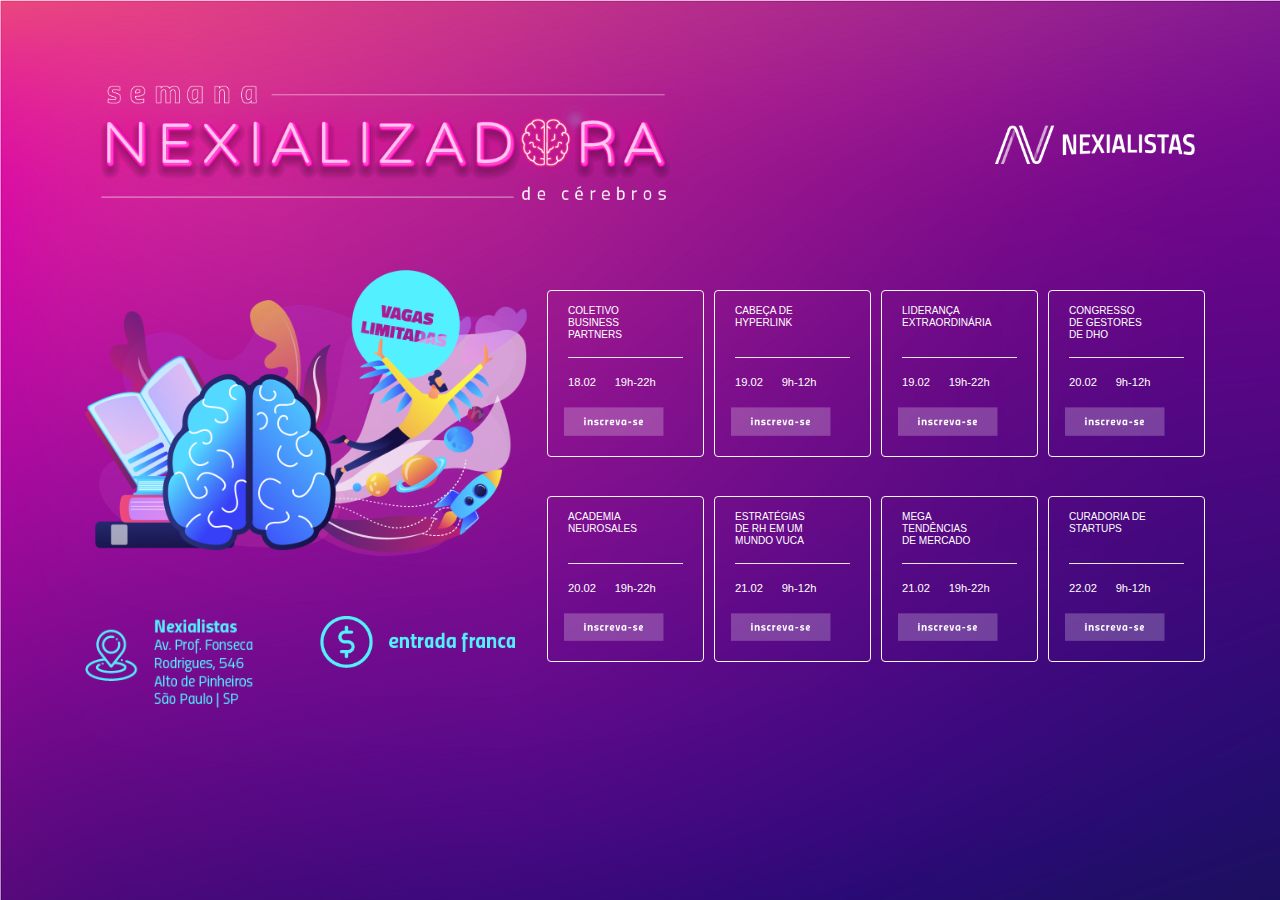
<file: Semana_Nexializadora_Cerebro.html>
<!DOCTYPE html>
<html lang="pt">
  <head>
    <!-- Required meta tags -->
    <meta charset="utf-8">
    <meta name="viewport" content="width=device-width, initial-scale=1, shrink-to-fit=no">
    <meta name="image" property="og:image" content="http://nexialistas.com/SNC/semana_nexializadora.png">
   

    <!-- CSS Boostrap -->

    <link rel="stylesheet" href="css/bootstrap.css">
    <link rel="stylesheet" href="css/bootstrap-grid.css">
    <link rel="stylesheet" href="css/bootstrap-reboot.css">
    
    <script src="https://cdnjs.cloudflare.com/ajax/libs/jquery/3.2.1/jquery.min.js"></script>
    <script src="https://maxcdn.bootstrapcdn.com/bootstrap/4.0.0/js/bootstrap.min.js"></script>

    <link rel="stylesheet" type="text/css" href="css/semana_nexializadora.css">

    
    <title>Semana Nexializadora de Cérebros</title>
  </head>

  <body class="bg">

          <div class="container">
               <div class="row">
                      <div class="col">
                        <img class="titulo-evento" src="img/Ativo_4.png" alt="">
                      </div>
                      <div class="col">
                        <img class="logo-nexi" src="img/Ativo_5.png" alt="">
                      </div>
                </div>
          </div> 
          
          <div class="container">
              <div class="row">
               
                     <div class="col">
                       <img class="vagas-limitadas" src="img/Ativo_11.png" alt="">
                     </div>
              

                     <div class="col">
                        <div class="card">
                            <div class="card-body">
                              <h6 class="card-subtitle mb-2 text-muted">COLETIVO</br> BUSINESS</br> PARTNERS</h6>
                              <hr>
                              <p class="card-text">18.02 &nbsp;&nbsp;&nbsp;&nbsp;&nbsp;19h-22h</p>
                              <a href="http://nexialistas.rds.land/coletivo-business-partner" class="card-link" target="_blank"><img class="btn-inscreva" src="img/Ativo_9.png" alt=""></a>
                            </div>
                          </div>
                        </div>

                          <div class="col">
                              <div class="card">
                                  <div class="card-body">
                                      <h6 class="card-subtitle mb-2 text-muted">CABEÇA DE</br> HYPERLINK</br></br></h6>
                                      <hr>
                                      <p class="card-text">19.02 &nbsp;&nbsp;&nbsp;&nbsp;&nbsp;9h-12h</p>
                                      <a href="http://nexialistas.rds.land/cabeca-de-hyperlink" class="card-link" target="_blank"><img class="btn-inscreva" src="img/Ativo_9.png" alt=""></a>
                                  </div>
                                </div>
                          </div>   

                          <div class="col">
                              <div class="card-3">
                                  <div class="card-body">
                                      <h6 class="card-subtitle mb-2 text-muted-2">LIDERANÇA</br>EXTRAORDINÁRIA</br><br></h6>
                                      <hr>
                                      <p class="card-text">19.02 &nbsp;&nbsp;&nbsp;&nbsp;&nbsp;19h-22h</p>
                                      <a href="http://nexialistas.rds.land/lideranca-extraordinaria" class="card-link" target="_blank"><img class="btn-inscreva" src="img/Ativo_9.png" alt=""></a>
                                  </div>
                                </div>
                          </div>   

                          <div class="col">
                              <div class="card">
                                  <div class="card-body">
                                      <h6 class="card-subtitle mb-2 text-muted">CONGRESSO</br>DE GESTORES</br> DE DHO</h6>
                                      <hr>
                                      <p class="card-text">20.02 &nbsp;&nbsp;&nbsp;&nbsp;&nbsp;9h-12h</p>
                                      <a href=" http://nexialistas.rds.land/congresso-de-gestores-de-dho" class="card-link" target="_blank"><img class="btn-inscreva" src="img/Ativo_9.png" alt=""></a>
                                  </div>
                                </div>
                          </div>   
                

                          <div class="col">
                              <img class="endereco" src="img/Ativo_12.png" alt="">
                          </div>   

                          <div class="col">
                              <img class="entrada-franca" src="img/Ativo_3.png" alt="">
                          </div>   
                            

                              <div class="col">
                                 <div class="card-2">
                                     <div class="card-body">
                                       <h6 class="card-subtitle mb-2 text-muted">ACADEMIA</br> NEUROSALES</br><br></h6>
                                       <hr>
                                       <p class="card-text">20.02 &nbsp;&nbsp;&nbsp;&nbsp;&nbsp;19h-22h</p>
                                       <a href="http://nexialistas.rds.land/academia-neurosales" class="card-link" target="_blank"><img class="btn-inscreva" src="img/Ativo_9.png" alt=""></a>
                                     </div>
                                   </div>
                                 </div>

                                 <div class="col">
                                    <div class="card-2">
                                        <div class="card-body">
                                          <h6 class="card-subtitle mb-2 text-muted">ESTRATÉGIAS</br>DE RH EM UM</br>MUNDO VUCA</h6>
                                          <hr>
                                          <p class="card-text">21.02 &nbsp;&nbsp;&nbsp;&nbsp;&nbsp;9h-12h</p>
                                          <a href="http://nexialistas.rds.land/estrategias-de-rh-em-um-mundo-v-u-c-a" class="card-link" target="_blank"><img class="btn-inscreva" src="img/Ativo_9.png" alt=""></a>
                                        </div>
                                      </div>
                                    </div>

                                    <div class="col">
                                        <div class="card-2">
                                            <div class="card-body">
                                              <h6 class="card-subtitle mb-2 text-muted">MEGA</br>TENDÊNCIAS</br>DE MERCADO</h6>
                                              <hr>
                                              <p class="card-text">21.02 &nbsp;&nbsp;&nbsp;&nbsp;&nbsp;19h-22h</p>
                                              <a href="http://nexialistas.rds.land/megatendencias-de-mercado" class="card-link" target="_blank"><img class="btn-inscreva" src="img/Ativo_9.png" alt=""></a>
                                            </div>
                                          </div>
                                        </div>

                                        <div class="col">
                                            <div class="card-2">
                                                <div class="card-body">
                                                  <h6 class="card-subtitle mb-2 text-muted">CURADORIA DE STARTUPS</br></br></h6>
                                                  <hr>
                                                  <p class="card-text">22.02 &nbsp;&nbsp;&nbsp;&nbsp;&nbsp;9h-12h</p>
                                                  <a href="http://nexialistas.rds.land/curadoria-de-startups" class="card-link" target="_blank"><img class="btn-inscreva" src="img/Ativo_9.png" alt=""></a>
                                                </div>
                                              </div>
                                            </div>
                     </div> 
            </div>  
            
            
            <!--Tela para Mobile-->

            <div class="container-pq">
              <div class="row">
                <div class="col-12">
                  <img class="titulo-evento" src="img/Ativo_4.png" alt="">
                </div>
                <div class="col-12">
                  <img class="logo-nexi" src="img/Ativo_5.png" alt="">
                </div>
              </div>
            </div>

              <div class="container-pq">
                <div class="row">

                       <div class="col">
                          <div class="card">
                              <div class="card-body">
                                <h6 class="card-subtitle mb-2 text-muted">COLETIVO</br> BUSINESS</br> PARTNERS</h6>
                                <hr>
                                <p class="card-text">18.02 &nbsp;&nbsp;&nbsp;&nbsp;&nbsp;19h-22h</p>
                                <a href="http://nexialistas.rds.land/coletivo-business-partner" class="card-link" target="_blank"><img class="btn-inscreva" src="img/Ativo_9.png" alt=""></a>
                              </div>
                            </div>
                          </div>
  
                            <div class="col">
                                <div class="card">
                                    <div class="card-body">
                                        <h6 class="card-subtitle mb-2 text-muted">CABEÇA DE</br> HYPERLINK</br></br></h6>
                                        <hr>
                                        <p class="card-text">19.02 &nbsp;&nbsp;&nbsp;&nbsp;&nbsp;9h-12h</p>
                                        <a href="http://nexialistas.rds.land/cabeca-de-hyperlink" class="card-link" target="_blank"><img class="btn-inscreva" src="img/Ativo_9.png" alt=""></a>
                                    </div>
                                  </div>
                            </div>   
  
                            <div class="col">
                                <div class="card">
                                    <div class="card-body">
                                        <h6 class="card-subtitle mb-2 text-muted-2">LIDERANÇA</br>EXTRAORDINÁRIA</br><br></h6>
                                        <hr>
                                        <p class="card-text">19.02 &nbsp;&nbsp;&nbsp;&nbsp;&nbsp;19h-22h</p>
                                        <a href="http://nexialistas.rds.land/lideranca-extraordinaria" class="card-link" target="_blank"><img class="btn-inscreva" src="img/Ativo_9.png" alt=""></a>
                                    </div>
                                  </div>
                            </div>   
  
                            <div class="col">
                                <div class="card">
                                    <div class="card-body">
                                        <h6 class="card-subtitle mb-2 text-muted">CONGRESSO</br>DE GESTORES</br> DE DHO</h6>
                                        <hr>
                                        <p class="card-text">20.02 &nbsp;&nbsp;&nbsp;&nbsp;&nbsp;9h-12h</p>
                                        <a href=" http://nexialistas.rds.land/congresso-de-gestores-de-dho" class="card-link" target="_blank"><img class="btn-inscreva" src="img/Ativo_9.png" alt=""></a>
                                    </div>
                                  </div>
                            </div>   
                          </div>
                       </div>
                      </div>

                      <div class="container-pq">
                        <div class="row">
                                <div class="col">
                                   <div class="card">
                                       <div class="card-body">
                                         <h6 class="card-subtitle mb-2 text-muted">ACADEMIA</br> NEUROSALES</br><br></h6>
                                         <hr>
                                         <p class="card-text">20.02 &nbsp;&nbsp;&nbsp;&nbsp;&nbsp;19h-22h</p>
                                         <a href="http://nexialistas.rds.land/academia-neurosales" class="card-link" target="_blank"><img class="btn-inscreva" src="img/Ativo_9.png" alt=""></a>
                                       </div>
                                     </div>
                                   </div>
                                 
  
                                   <div class="col">
                                      <div class="card">
                                          <div class="card-body">
                                            <h6 class="card-subtitle mb-2 text-muted">ESTRATÉGIAS</br>DE RH EM UM</br>MUNDO VUCA</h6>
                                            <hr>
                                            <p class="card-text">21.02 &nbsp;&nbsp;&nbsp;&nbsp;&nbsp;9h-12h</p>
                                            <a href="http://nexialistas.rds.land/estrategias-de-rh-em-um-mundo-v-u-c-a" class="card-link" target="_blank"><img class="btn-inscreva" src="img/Ativo_9.png" alt=""></a>
                                          </div>
                                        </div>
                                      </div>
  
                                      <div class="col">
                                          <div class="card">
                                              <div class="card-body">
                                                <h6 class="card-subtitle mb-2 text-muted">MEGA</br>TENDÊNCIAS</br>DE MERCADO</h6>
                                                <hr>
                                                <p class="card-text">21.02 &nbsp;&nbsp;&nbsp;&nbsp;&nbsp;19h-22h</p>
                                                <a href="http://nexialistas.rds.land/megatendencias-de-mercado" class="card-link" target="_blank"><img class="btn-inscreva" src="img/Ativo_9.png" alt=""></a>
                                              </div>
                                            </div>
                                          </div>
  
                                          <div class="col">
                                              <div class="card">
                                                  <div class="card-body">
                                                    <h6 class="card-subtitle mb-2 text-muted">CURADORIA DE STARTUPS</br></br></h6>
                                                    <hr>
                                                    <p class="card-text">22.02 &nbsp;&nbsp;&nbsp;&nbsp;&nbsp;9h-12h</p>
                                                    <a href="http://nexialistas.rds.land/curadoria-de-startups" class="card-link" target="_blank"><img class="btn-inscreva" src="img/Ativo_9.png" alt=""></a>
                                                  </div>
                                                </div>
                                           </div>
                                        </div>
                                   </div>

                                   <div class="container-pq">

                                           <div class="col">
                                            <img class="vagas-limitadas" src="img/Ativo_11.png" alt="">
                                           </div>

                                           
                                            <div class="row">
                                               <div class="col">
                                                <img class="endereco" src="img/Ativo_12.png" alt="">
                                               </div>  
              
                                            <div class="col">
                                                <img class="entrada-franca" src="img/Ativo_3.png" alt="">
                                            </div>   
                                        </div>
                                     </div>
                    <br>
   </body>
</html>
</file>
<file: css/semana_nexializadora.css>
.container-pq{
    display: none;
}

body{
    background-color: #180f49;
}
.bg{
    width: 100%;
    height: 100%;
    background-image: url('../img/Ativo8.png');
    background-repeat: no-repeat;
  }

.titulo-evento{
    margin-top: 150px;
    width: 600px;
    float: left;
}

.logo-nexi{
    margin-top: 190px;
    width: 200px;
    float: right;
}

.vagas-limitadas{
    margin-top: 130px;
    width: 442px;
}

.card, .card-3{
    margin-top: 150px;
}


.card-2{
    margin-top: -60px;
    
}

.endereco{
    width: 205px;
    margin-top: 60px;
}

.entrada-franca{
    width: 207px;
    margin-top: 60px;
}

.btn-inscreva{
    display: block;
    width: 100px;
    margin: auto;
    margin-left: -4px;
}

hr{
    background-color: white;
    height: .1px;
}

@media(max-width: 1025px){
    .container{
        display: none;
    }

    .container-pq{
        display: block;
        margin: 0px;
        padding-left: 15px;
        padding-right: 15px;
    }

    .titulo-evento{
        margin-top: 100px;
        width: 400px;
        float: left;
    }
    
    .logo-nexi{
        margin-top: -45px;
        width: 200px;
        margin-right: 50px;
    }
    
    .vagas-limitadas{
        display: block;
        width: 250px;
        margin:auto;
        margin-top: 30px;
        
    }

    .card, .card-2, .card-3 {
        position: relative;
        display: -webkit-box;
        display: -ms-flexbox;
        display: block;
        margin: auto;
        -webkit-box-orient: vertical;
        -webkit-box-direction: normal;
        -ms-flex-direction: column;
        flex-direction: column;
        width: 100%;
        margin-top: 110px;
        word-wrap: break-word;
        background-color: transparent;
        background-clip: border-box;
        border: 1px solid rgb(250, 245, 245);
        border-radius: 0.25rem;
      }

      .card-2{
        margin-top: 100px;
        
    }

    .endereco{
        display: block;
        margin: auto;
        margin-top: 0px;
        width: 205px; 
    }

    .entrada-franca{
        display: block;
        margin: auto;
        margin-top: 0px;
        width: 205px; 
    }
      
}

@media(max-width: 813px){
    .container{
        display: none;
    }

    .container-pq{
        display: block;
        margin: auto;
        padding-left: 0px;
        padding-right: 0px;
        margin-top: 0px;
    }

    .row {
        display: -webkit-box;
        display: -ms-flexbox;
        display: flex;
        -ms-flex-wrap: wrap;
        flex-wrap: wrap;
        margin-right: 0px;
        margin-left: 0px;
        margin-top: 0px;
      }

      .logo-nexi{
        display: block;
        width: 150px;
        margin-right: 50px;
        margin-top: -50px;
    }

    .vagas-limitadas{
        display: block;
        margin:auto;
        width: 150px;
        margin-top: 70px;
    }

    .endereco{
        display: block;
        margin: auto;
        width: 150px;
        margin-top: -60px;
    }

    .entrada-franca{
        display: block;
        margin: auto;
        width: 150px;
        margin-top: -60px;
    }

    }

    @media(max-width: 769px){
        .container{
            display: none;
        }
    
        .container-pq{
            display: block;
            margin: auto;
            padding-left: 0px;
            padding-right: 0px;
            margin-top: 0px;
        }
    
        .row {
            display: -webkit-box;
            display: -ms-flexbox;
            display: flex;
            -ms-flex-wrap: wrap;
            flex-wrap: wrap;
            margin-right: 0px;
            margin-left: 0px;
            margin-top: 0px;
          }

          .vagas-limitadas{
            display: block;
            margin:auto;
            width: 150px;
            margin-top: 50px;
        }
    
        .endereco{
            display: block;
            margin: auto;
            width: 150px;
            margin-top: -60px;
        }
    
        .entrada-franca{
            display: block;
            margin: auto;
            width: 150px;
            margin-top: -60px;
        }
    }
    

@media(max-width: 736px){
    .container{
        display: none;
    }

    .container-pq{
        display: block;
        margin: auto;
        padding-left: 5px;
        padding-right: 5px;
        margin-top: 0px;
    }

    .row {
        display: -webkit-box;
        display: -ms-flexbox;
        display: flex;
        -ms-flex-wrap: wrap;
        flex-wrap: wrap;
        margin-right: 0px;
        margin-left: 0px;
        margin-top: 0px;
      }

      .titulo-evento{
        margin: auto;
        margin-top: 40px;
        width: 300px;
        display: block;
        
    }
    
    .logo-nexi{
        display: block;
        width: 130px;
        margin-right: 0px;
        margin-top: -30px;
    }

    .vagas-limitadas{
        display: block;
        margin:auto;
        width: 150px;
        margin-top: 40px;
    }

    .endereco{
        display: block;
        margin: auto;
        width: 180px;
        margin-top: -60px;
    }

    .entrada-franca{
        display: block;
        margin: auto;
        width: 180px;
        margin-left: 100px;
        margin-top: -60px;
    }
}

@media(max-width: 668px){
    .container{
        display: none;
    }

    .container-pq{
        display: block;
        margin: auto;
        padding-left: 0px;
        padding-right: 0px;
        margin-top: 0px;
    }

    .row {
        display: -webkit-box;
        display: -ms-flexbox;
        display: flex;
        -ms-flex-wrap: wrap;
        flex-wrap: wrap;
        margin-right: 5px;
        margin-left: 5px;
        margin-top: 0px;
      }

      .card, .card-3{
        position: relative;
        display: -webkit-box;
        display: -ms-flexbox;
        display: flex;
        -webkit-box-orient: vertical;
        -webkit-box-direction: normal;
        -ms-flex-direction: column;
        flex-direction: column;
        width: 100%;
        word-wrap: break-word;
        background-color: transparent;
        background-clip: border-box;
        border: 1px solid rgb(255, 247, 247);
        border-radius: 0.25rem;
        color: white;
        font-size: .7rem;
        margin-top: 20px;
      }

      .vagas-limitadas{
        display: block;
        margin:auto;
        width: 150px;
        margin-top: 40px;
    }

    .endereco{
        display: block;
        margin: auto;
        width: 180px;
        margin-top: -60px;
    }

    .entrada-franca{
        display: block;
        margin: auto;
        width: 180px;
        margin-left: 80px;
        margin-top: -60px;
    }
}

@media(max-width: 641px){
    .container{
        display: none;
    }

    .container-pq{
        display: block;
        margin: auto;
        padding-left: 0px;
        padding-right: 0px;
        margin-top: 0px;
    }

    .row {
        display: -webkit-box;
        display: -ms-flexbox;
        display: flex;
        -ms-flex-wrap: wrap;
        flex-wrap: wrap;
        margin-right: 0px;
        margin-left: 0px;
        margin-top: 0px;
      }

      .card, .card-3{
        position: relative;
        display: -webkit-box;
        display: -ms-flexbox;
        display: flex;
        -webkit-box-orient: vertical;
        -webkit-box-direction: normal;
        -ms-flex-direction: column;
        flex-direction: column;
        width: 100%;
        word-wrap: break-word;
        background-color: transparent;
        background-clip: border-box;
        border: 1px solid rgb(255, 247, 247);
        border-radius: 0.25rem;
        color: white;
        font-size: .7rem;
        margin-top: 20px;
      }

      .vagas-limitadas{
        display: block;
        margin:auto;
        width: 150px;
        margin-top: 60px;
    }

    .endereco{
        display: block;
        margin: auto;
        width: 180px;
        margin-top: -60px;
    }

    .entrada-franca{
        display: block;
        margin: auto;
        width: 180px;
        margin-left: 100px;
        margin-top: -60px;
    }
}

@media(max-width: 569px){
    .container{
        display: none;
    }

    .container-pq{
        display: block;
        margin: auto;
        padding-left: 0px;
        padding-right: 0px;
        margin-top: 0px;
    }

    .row {
        display: -webkit-box;
        display: -ms-flexbox;
        display: flex;
        -ms-flex-wrap: wrap;
        flex-wrap: wrap;
        margin-right: 50px;
        margin-left: 50px;
        margin-top: 0px;
      }

      .card, .card-3{
        position: relative;
        display: -webkit-box;
        display: -ms-flexbox;
        display: flex;
        -webkit-box-orient: vertical;
        -webkit-box-direction: normal;
        -ms-flex-direction: column;
        flex-direction: column;
        width: 100%;
        word-wrap: break-word;
        background-color: transparent;
        background-clip: border-box;
        border: 1px solid rgb(255, 247, 247);
        border-radius: 0.25rem;
        color: white;
        font-size: .7rem;
        margin-top: 20px;
      }

      .titulo-evento{
        margin: auto;
        margin-top: 40px;
        width: 400px;
        display: block;
        
    }

    .logo-nexi{
        display: block;
        width: 130px;
        margin-right: 150px;
        margin-top: 30px;
    }

    .vagas-limitadas{
        display: block;
        margin:auto;
        width: 80px;
        margin-top: 40px;
    }

    .endereco{
        display: block;
        margin: auto;
        width: 130px;
        margin-top: -40px;
    }

    .entrada-franca{
        display: block;
        margin: auto;
        width: 130px;
        margin-top: -40px;
    }
}


@media(max-width: 415px){
    .container{
        display: none;
    }

    .container-pq{
        display: block;
        margin: auto;
        padding-left: 10px;
        padding-right: 10px;
        margin-top: 0px;
    }

    .row {
        display: -webkit-box;
        display: -ms-flexbox;
        display: flex;
        -ms-flex-wrap: wrap;
        flex-wrap: wrap;
        margin-right: -15px;
        margin-left: -15px;
        margin-top: 0px;
      }


    .titulo-evento{
        margin: auto;
        margin-top: 40px;
        width: 350px;
        display: block;
        
    }
    
    .logo-nexi{
        display: block;
        width: 130px;
        margin-right: 140px;
        margin-top: 30px;
    }
    
    .vagas-limitadas{
        display: block;
        margin:auto;
        width: 200px;
        margin-top: 230px;
    }

    .card-3{
        margin-top: 30px;
    }

    .endereco{
        display: block;
        margin: auto;
        width: 205px;
        margin-top: 30px;
    }

    .entrada-franca{
        display: block;
        margin: auto;
        width: 205px;
        margin-top: 30px;
    }

    .card, .card-3{
        position: relative;
        display: -webkit-box;
        display: -ms-flexbox;
        display: flex;
        -webkit-box-orient: vertical;
        -webkit-box-direction: normal;
        -ms-flex-direction: column;
        flex-direction: column;
        width: 100%;
        word-wrap: break-word;
        background-color: transparent;
        background-clip: border-box;
        border: 1px solid rgb(255, 247, 247);
        border-radius: 0.25rem;
        color: white;
        font-size: .7rem;
        margin-top: 20px;
      }

}

@media(max-width: 376px){
    .container{
        display: none;
    }

    .container-pq{
        display: block;
        margin: auto;
        padding-left: 0px;
        padding-right: 0px;
        margin-top: 0px;
    }

    .row {
        display: -webkit-box;
        display: -ms-flexbox;
        display: flex;
        -ms-flex-wrap: wrap;
        flex-wrap: wrap;
        margin-right: 5px;
        margin-left: 5px;
        margin-top: 10px;
      }


    .titulo-evento{
        margin: auto;
        margin-top: 40px;
        width: 350px;
        display: block;
        
    }
    
    .logo-nexi{
        display: block;
        width: 130px;
        margin-right: 110px;
        margin-top: 50px;
    }
    
    .vagas-limitadas{
        display: block;
        margin:auto;
        width: 200px;
        margin-top: 180px;
    }

    .card-3{
        margin-top: 30px;
    }

    .endereco{
        display: block;
        margin: auto;
        width: 205px;
        margin-top: 50px;
    }

    .entrada-franca{
        display: block;
        margin: auto;
        width: 205px;
        margin-top: 30px;
    }

    .card, .card-3{
        position: relative;
        display: -webkit-box;
        display: -ms-flexbox;
        display: flex;
        -webkit-box-orient: vertical;
        -webkit-box-direction: normal;
        -ms-flex-direction: column;
        flex-direction: column;
        width: 100%;
        word-wrap: break-word;
        background-color: transparent;
        background-clip: border-box;
        border: 1px solid rgb(255, 247, 247);
        border-radius: 0.25rem;
        color: white;
        font-size: .7rem;
        margin-top: 20px;
      }
}


@media(max-width: 360px){
    .container{
        display: none;
    }

    .container-pq{
        display: block;
        margin: auto;
        padding-left: 15px;
        padding-right: 15px;
        margin-top: 10px;
    }

    .row {
        display: -webkit-box;
        display: -ms-flexbox;
        display: flex;
        -ms-flex-wrap: wrap;
        flex-wrap: wrap;
        margin-right: -15px;
        margin-left: -15px;
        margin-top: 0px;
      }


    .titulo-evento{
        display: block;
        margin: auto;
        margin-top: 40px;
        margin-left: 30px;
        width: 250px;
        
        
    }
    
    .logo-nexi{
        display: block;
        width: 130px;
        margin-right: 120px;
        margin-top: 30px;
    }

    .card, .card-3{
        position: relative;
        display: -webkit-box;
        display: -ms-flexbox;
        display: flex;
        -webkit-box-orient: vertical;
        -webkit-box-direction: normal;
        -ms-flex-direction: column;
        flex-direction: column;
        width: 100%;
        word-wrap: break-word;
        background-color: transparent;
        background-clip: border-box;
        border: 1px solid rgb(255, 247, 247);
        border-radius: 0.25rem;
        color: white;
        font-size: .7rem;
        margin-top: 20px;
      }

      .btn-inscreva{
        display: block;
        margin: auto;
    }

    .vagas-limitadas{
        display: block;
        margin:auto;
        width: 200px;
        margin-top: 230px;
    }


    .endereco{
        display: block;
        margin: auto;
        width: 205px;
        margin-top: 50px;
    }

    .entrada-franca{
        display: block;
        margin: auto;
        width: 205px;
        margin-top: 30px;
    }
}

    @media(max-width: 320px){
        .logo-nexi{
            display: block;
            width: 130px;
            margin-right: 100px;
            margin-top: 30px;
        }

        .vagas-limitadas{
            display: block;
            margin:auto;
            width: 200px;
            margin-top: 80px;
        }

        .endereco{
            display: block;
            margin: auto;
            width: 205px;
            margin-top: 30px;
        }
    
        .entrada-franca{
            display: block;
            margin: auto;
            width: 205px;
            margin-top: 30px;
        }
}
</file>
